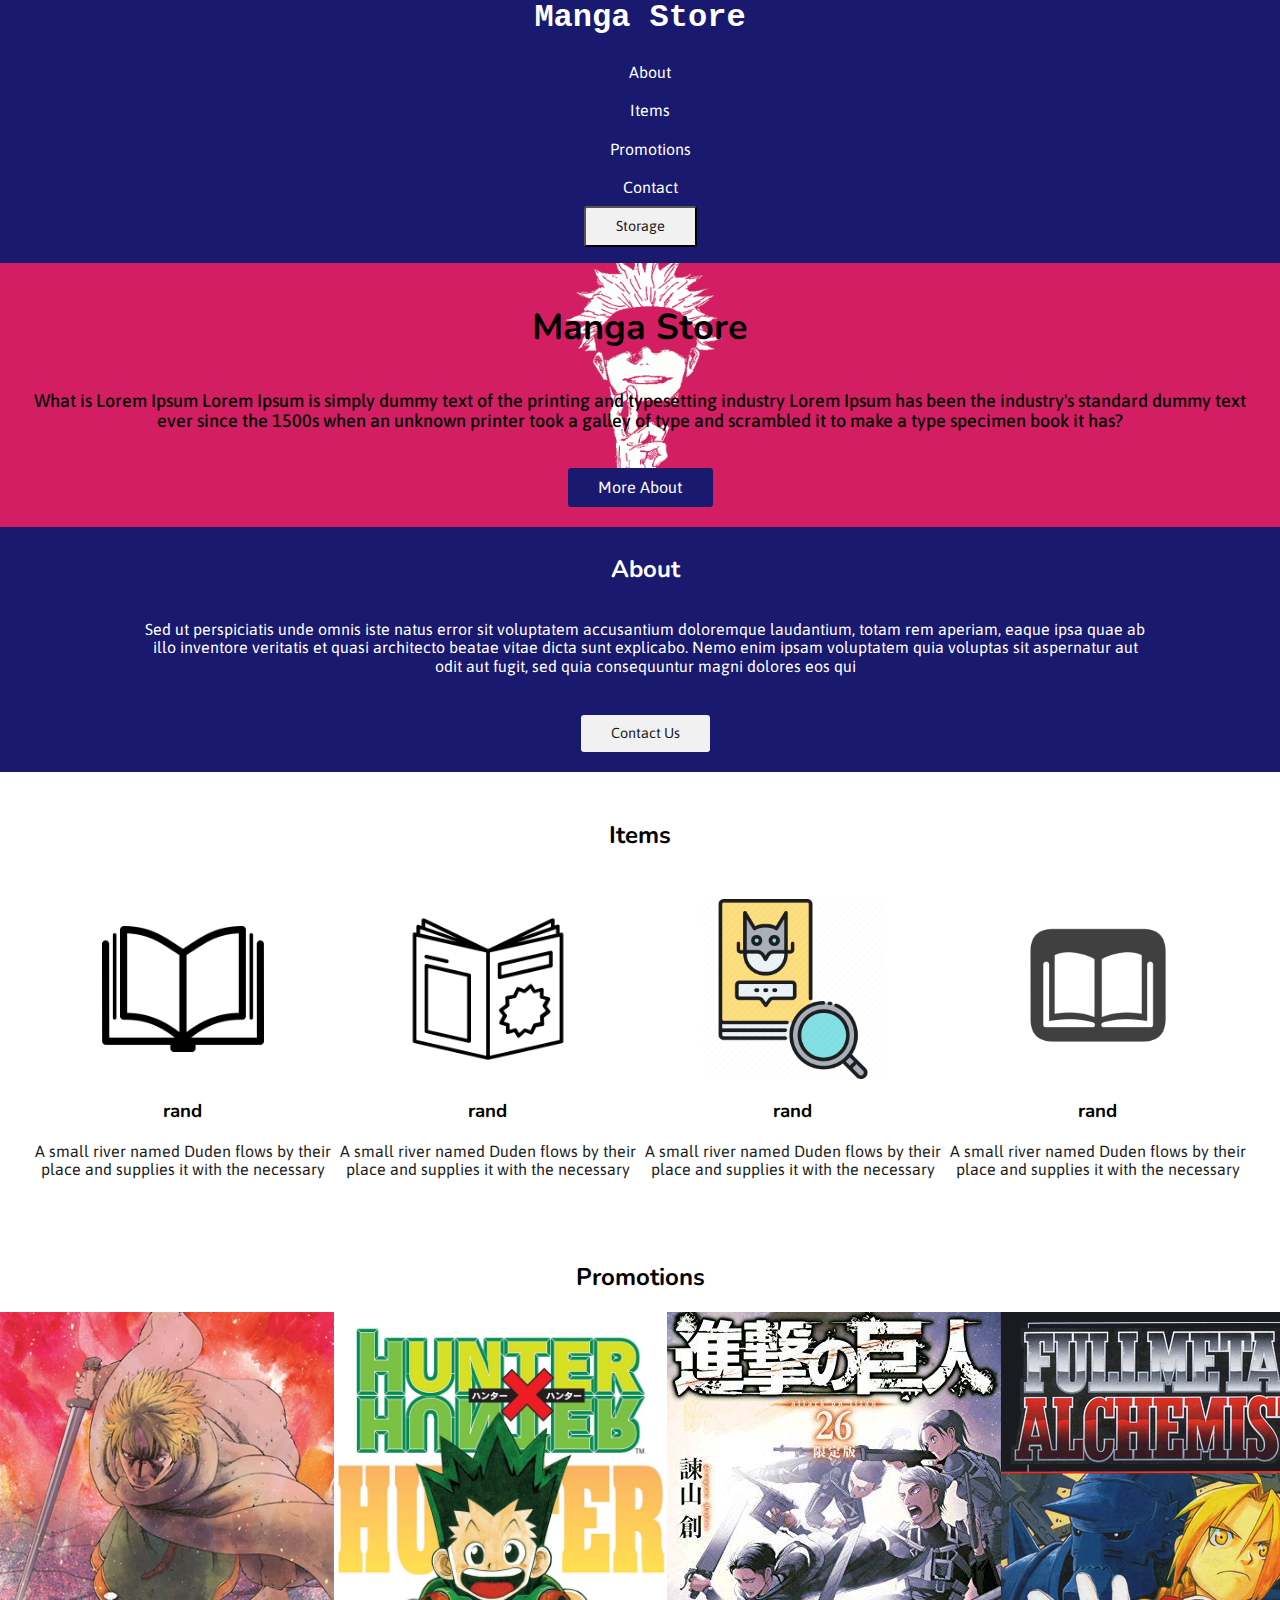
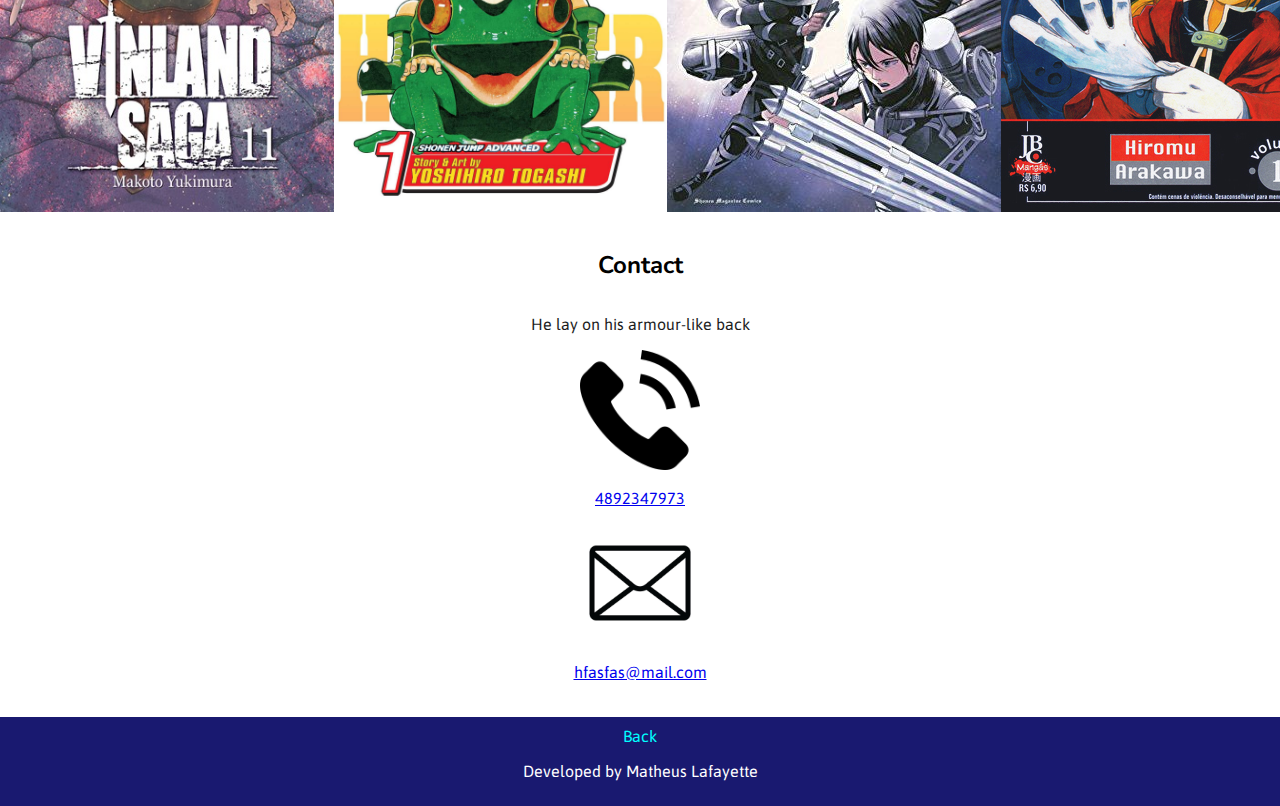
<file: index.html>
<!DOCTYPE html>
<html lang="pt-br">
<head>

    <meta charset="UTF-8">
    <meta http-equiv="X-UA-Compatible" content="IE=edge">
    <meta name="viewport" content="width=device-width, initial-scale=1.0">

    <link rel="stylesheet" href="style.css">

    <link rel="preconnect" href="https://fonts.googleapis.com">
    <link rel="preconnect" href="https://fonts.gstatic.com" crossorigin>
    <link href="https://fonts.googleapis.com/css2?family=Asap:ital,wght@1,500&family=Nunito:ital,wght@1,200&display=swap" rel="stylesheet">

    <link rel="stylesheet" href="normalize.css">

    <title>  Manga Store </title>

</head>

<body>
    
    <nav class = "navigation">

        <a href="#" class = "nav-button" class> Manga Store </a>

        <ul class = "nav-list">
            <div class = "main-buttons">

                <li class = "nav-item" > 
                    <a href="#about" class = "nav-references"> About </a> 
                </li>

                <li class = "nav-item" > 
                    <a href="#items" class = "nav-references"> Items </a>
                </li>

                <li class = "nav-item" > 
                    <a href="#promotions" class = "nav-references"> Promotions </a>
                </li>

                <li class = "nav-item" > 
                    <a href="#contact" class = "nav-references"> Contact </a>
                </li>

                <li class = "nav-item" > 
                    <input type="button" value="Storage" class="about-button" onclick="window.open('add.html','_self')">
                </li>

            </div>
        
        </ul>

    </nav>

    <header class = "banner" > 

        <h1 class = "banner-name"> Manga Store </h1>
        <p class = "banner-text" > What is Lorem Ipsum Lorem Ipsum is simply dummy text
            of the printing and typesetting industry Lorem Ipsum has been the industry's
            standard dummy text ever since the 1500s when an unknown printer
            took a galley of type and scrambled it to make a type specimen book it has? </p>
        
        <a href="#about" class = "button"> More About </a>

    </header>

    <section id = "about"> 

        <h2 class = "about-name" >About</h2>
        <p class = "about-text"> Sed ut perspiciatis unde omnis iste natus error sit voluptatem
        accusantium doloremque laudantium, totam rem aperiam, eaque ipsa quae ab illo inventore
        veritatis et quasi architecto beatae vitae dicta sunt explicabo.
        Nemo enim ipsam voluptatem quia voluptas sit aspernatur aut odit aut fugit,
        sed quia consequuntur magni dolores eos qui </p>

        <a href="#contact" class = "about-button"> Contact Us </a>

    </section>

    <section id = "items">

        <h2 class = "items-name"> Items </h2>

        <div class = "items-items" >

            <div class = "item">

                <img src="img/img1.png" alt="image1" class = "items-image">
    
                <h3>rand</h3>
    
                <p class = "item-text" >A small river named Duden flows by their place and supplies it with the necessary</p>
    
            </div>
    
            <div class = "item">
    
                <img src="img/img2.png" alt="image2" class = "items-image">
    
                <h3>rand</h3>
    
                <p class = "item-text" >A small river named Duden flows by their place and supplies it with the necessary</p>
    
            </div>
    
            <div class = "item">
    
                <img src="img/img3.png" alt="image3" class = "items-image">
    
                <h3>rand</h3>
    
                <p class = "item-text" >A small river named Duden flows by their place and supplies it with the necessary</p>
    
            </div>
    
            <div class = "item">
    
                <img src="img/img4.png" alt="image4" class = "items-image">
    
                <h3>rand</h3>
    
                <p class = "item-text" >A small river named Duden flows by their place and supplies it with the necessary</p>
    
            </div>

        </div>

    </section>

    <section id = "promotions">

        <h2 class = "promotions-name"> Promotions </h2>

        <div class = "promotions-itens">

            <img src="img/manga1.jpg" alt="manga1" class = "promotions-images" >
            <img src="img/manga2.jpg" alt="manga2" class = "promotions-images" >
            <img src="img/manga3.jpg" alt="manga3" class = "promotions-images" >
            <img src="img/manga4.jpg" alt="manga4" class = "promotions-images" >

        </div>

    </section>

    <section id = "contact">

        <h2 class = "contact-name"> Contact </h2>
        <p> He lay on his armour-like back </p>

        <div class = "contact-tell">

            <img src="img/tell.png" alt="tell" class = "contact-image">
            <p class = "contact-adress" ><a href="tel:4892347973"> 4892347973 </a> </p>

        </div>

        <div class = "contact-mail">

            <img src="img/email.jpg" alt="mail" class = "contact-image">
            <p class = "contact-adress" ><a href="mail:hfasfas@mail.com"> hfasfas@mail.com </a> </p>

        </div>

    </section>

    <footer class = "footer">

        <a href="#top" class = "footer-back"> Back </a>

        <p> Developed by Matheus Lafayette </p>

    </footer>

</body>
</html>
</file>
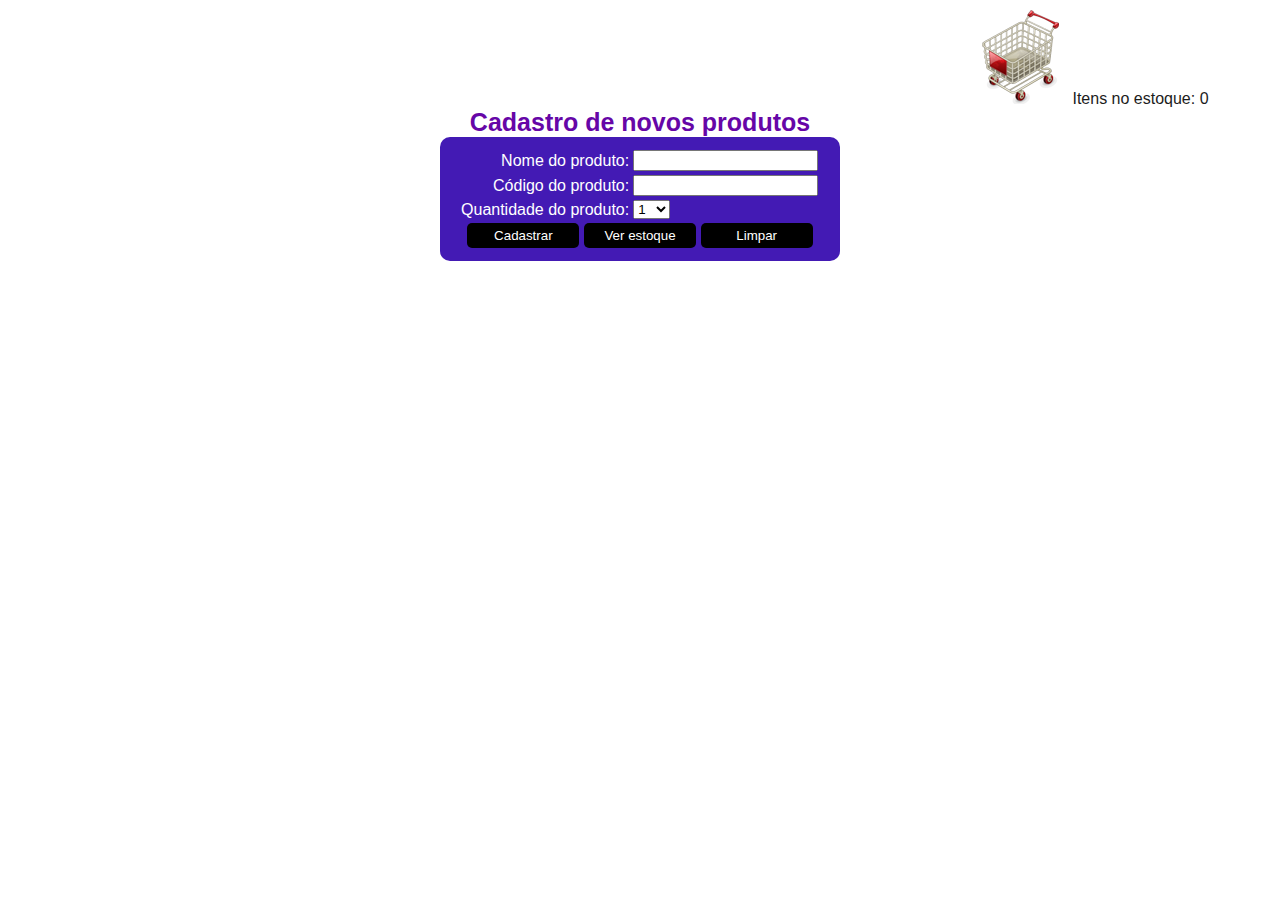
<file: add.html>
<!DOCTYPE html>
<html>

<head>
    <title>Estoque</title>
    <meta http-equiv="Content-Type" content="text/html; charset=UTF-8">
    <link rel="stylesheet" href="style.css">
    <script src="js/funcoes.js"></script>
</head>

<body onload="carregarTotalEstoque('totalEstoque')">
    <!--Carrinho de compras-->
    <div class="carrinho">
        <img src="img/carrinhoCompras.png">
        <p>Itens no estoque: <span id="totalEstoque">0</span></p>
    </div>
    
    <!--Formulário: Nome, código e quantidade de produtos-->
    <form>
        <table>
            <caption>Cadastro de novos produtos</caption>
            <!--Nome do produto-->
            <tr>
                <td class="alinharRotulos">Nome do produto:</td>
                <td><input id="txtNomeProduto" type="text"></td>
            </tr>
            <!--Código do produto-->
            <tr>
                <td class="alinharRotulos">Código do produto:</td>
                <td><input id="txtCodProduto" type="text"></td>
            </tr>
            <!--Quantidade do produto-->
            <tr>
                <td class="alinharRotulos">Quantidade do produto:</td>
                <td>
                    <select id="qtidadeProduto">
                        <option value="1">1</option>
                        <option value="2">2</option>
                        <option value="3">3</option>
                        <option value="4">4</option>
                        <option value="5">5</option>
                        <option value="6">6</option>
                        <option value="7">7</option>
                        <option value="8">8</option>
                        <option value="9">9</option>
                        <option value="10">10</option>
                    </select>
                </td>
            </tr>
            <!--Botoes-->
            <tr>
                <td colspan="2" align="center">
                    <input type="button" value="Cadastrar" class="alinhaBtns" onclick="validarProduto('txtNomeProduto','txtCodProduto','qtidadeProduto')">
                    <input type="button" value="Ver estoque" class="alinhaBtns" onclick="window.open('verEstoque.html','_self')">
                    <input type="reset" value="Limpar" class="alinhaBtns">
                </td>
            </tr>
        </table>
    </form>
</body>

</html>
</file>
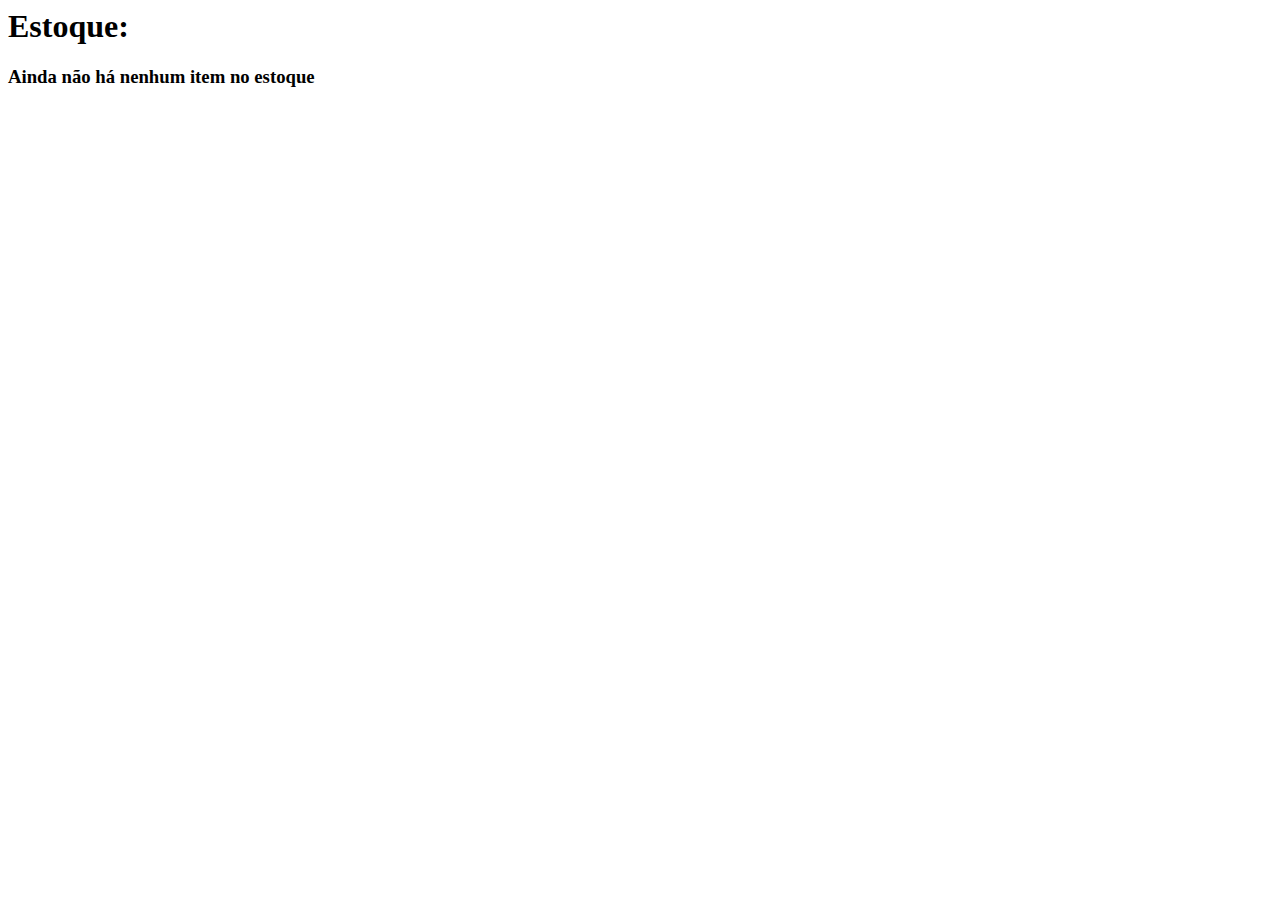
<file: verEstoque.html>
<!DOCTYPE html>
<html lang="en">
<head>
    <meta charset="UTF-8">
    <meta name="viewport" content="width=device-width, initial-scale=1.0">
    <meta http-equiv="X-UA-Compatible" content="ie=edge">
    <title>Document</title>
    <script src="js/funcoes.js"></script>
</head>
<body onload="listarEstoque()">
</body>
</html>
</file>
<file: style.css>
body{

    font-family: 'Asap', sans-serif;
    color: #1c1c1c;
}

h1, h2, h3{

    font-family: 'Nunito', sans-serif;
    color: #000000;
}

.button{

    color: #FFFFFF;
    text-decoration: none;
    padding: 10px 30px;
    background-color: #191970;
    font-size: .9em;
    border-radius: 3px;
}

.navigation{

    display: flex;
    flex-direction: column;
    align-items: center;
    background-color: #191970;
}

.nav-button{

    text-decoration: none;
    color: #FFFFFF;
    font-weight: 800;
    font-size: 32px;
    font-family:'Courier New', Courier, monospace;
}

.nav-list{

    display: flex;
    flex-direction: column;
    align-items: center;
    list-style: none;
    padding: 0;
    width: 100%;
}

.nav-item{

    align-items: center;
    text-align: center;
    width: 100%;
}

.nav-references{

    display: inline-block;
    padding: 10px;
    width: 100%;
    text-decoration: none;
    color: #FFFFFF;
}

.banner{

    display: flex;
    flex-direction: column;
    align-items: center;
    background-image: url("/img/banner20.jpg");
    background-size: cover;
    background-repeat: no-repeat;
    background-position: center;
    font-size: large;
    color: #000000;
    text-align: center;
    padding: 20px;
}

.main-name{

    color: #0c0a0a;
    font-weight: 900;
}

.banner-text{

    margin-bottom: 2em;
    font-weight: 500;
}

#about{

    display: flex;
    flex-direction: column;
    align-items: center;
    text-align: center;
    padding: 10px 10px 20px 20px;
    background-color: #191970;
    color: #FFFFFF;
}

.about-name {

    color: #FFFFFF;   
}

.about-text{
    
    margin-bottom: 2.5em;
    max-width: 1000px;
}

.about-button{

    background-color: #f1f1f1;
    color: #1c1c1c;
    text-decoration: none;
    padding: 10px 30px;
    font-size: .9em;
    border-radius: 3px;
}

#items {

    display: flex;
    flex-direction: column;
    align-items: center;
    justify-content: space-between;
    padding: 30px;
}

.items-image{

    height: 180px;
    width: 180px;
}

.items-items{

    display: flex;
    flex-direction: row;
    align-items: center;
    text-align: center;
    margin-top: 30px;
}

.items-text{

    margin-top: 1px;
}

.items-name{
    display: flex;
    flex-direction: column;
    text-align: center;
    margin-bottom: 20px;
}

#promotions{

    display: flex;
    flex-direction: column;
    padding-top: 20px;
}

.promotions-name{
    text-align: center;
    margin-bottom: 20px;
}

.promotions-itens{

    display: flex;
    flex-direction: row;
    align-items: center;
    justify-content: space-around;
    
}

.promotions-images{

    height: 500px;
    width: 334px;
}

#contact{

    display: flex;
    flex-direction: column;
    align-items: center;
    text-align: center;
    padding: 20px;
}

.contact-name{

    color: #000000;
}

.contact-image{

    height: 120px;
    width: 120px;
}

.footer{

    text-align: center;
    padding: 10px;
    background-color: #191970;
    color: #FFFFFF;
}
.footer-back {

    text-decoration: none;
    color: #00FFFF;
}

@media screen and ( max-width: 768px ){

    .navigation{

        flex-direction: column;
        justify-content: space-around;
    }

    .nav-list{

        flex-direction: row;
        justify-content: center;
    }

    .banner{

        height: 600px;
        height: 60vh;
        justify-content: center;
    }

    #about{

        height: 250px;
        height: 30vh;
        justify-content: center;
        min-height: 250px;
    }

    .items-items{

        flex-direction: row;
        flex-wrap: wrap;
        align-items: flex-start;
        max-width: 1000px;
        margin: 0 auto;
    }

    .items-name{

        text-align: center;
        width: 100%;
    }

    .items-items{

        flex-grow: 1;
        flex-basis: 150px;
        padding: 0 10px;
    }

    .promotions-itens{

        flex-direction: row;
        flex-wrap: wrap;
    }

    .promotions-images{

        margin-bottom: 10px;
    }

    .promotions-name{

        width: 100%;
        text-align: center;
    }

    #contact{

        flex-direction: column;
        flex-wrap: wrap;
        justify-content: space-around;
        max-width: 500px;
        margin: 0 auto;
    }

    .contact-name, .contact-adress{

        width: 100%;
    }

}

.alinharRotulos {
    text-align: right;
}
.alinhaBtns {
    width:30%;
    background-color: black;
    color:white;
    border:0px;
    padding:5px;
    border-radius: 5px;
    cursor: pointer;
}
.carrinho {
    width:300px; 
    float:right;
}
.carrinho p {
    display: inline;
}
table {
    clear:both; 
    background-color: rgb(67, 26, 180);
    border-radius: 10px; 
    color:white;
    padding:10px;
    width:400px;
    margin:auto;
}
caption {
    color:rgb(102, 6, 167); 
    font-weight: bold; 
    font-size: 25px;
}
</file>
